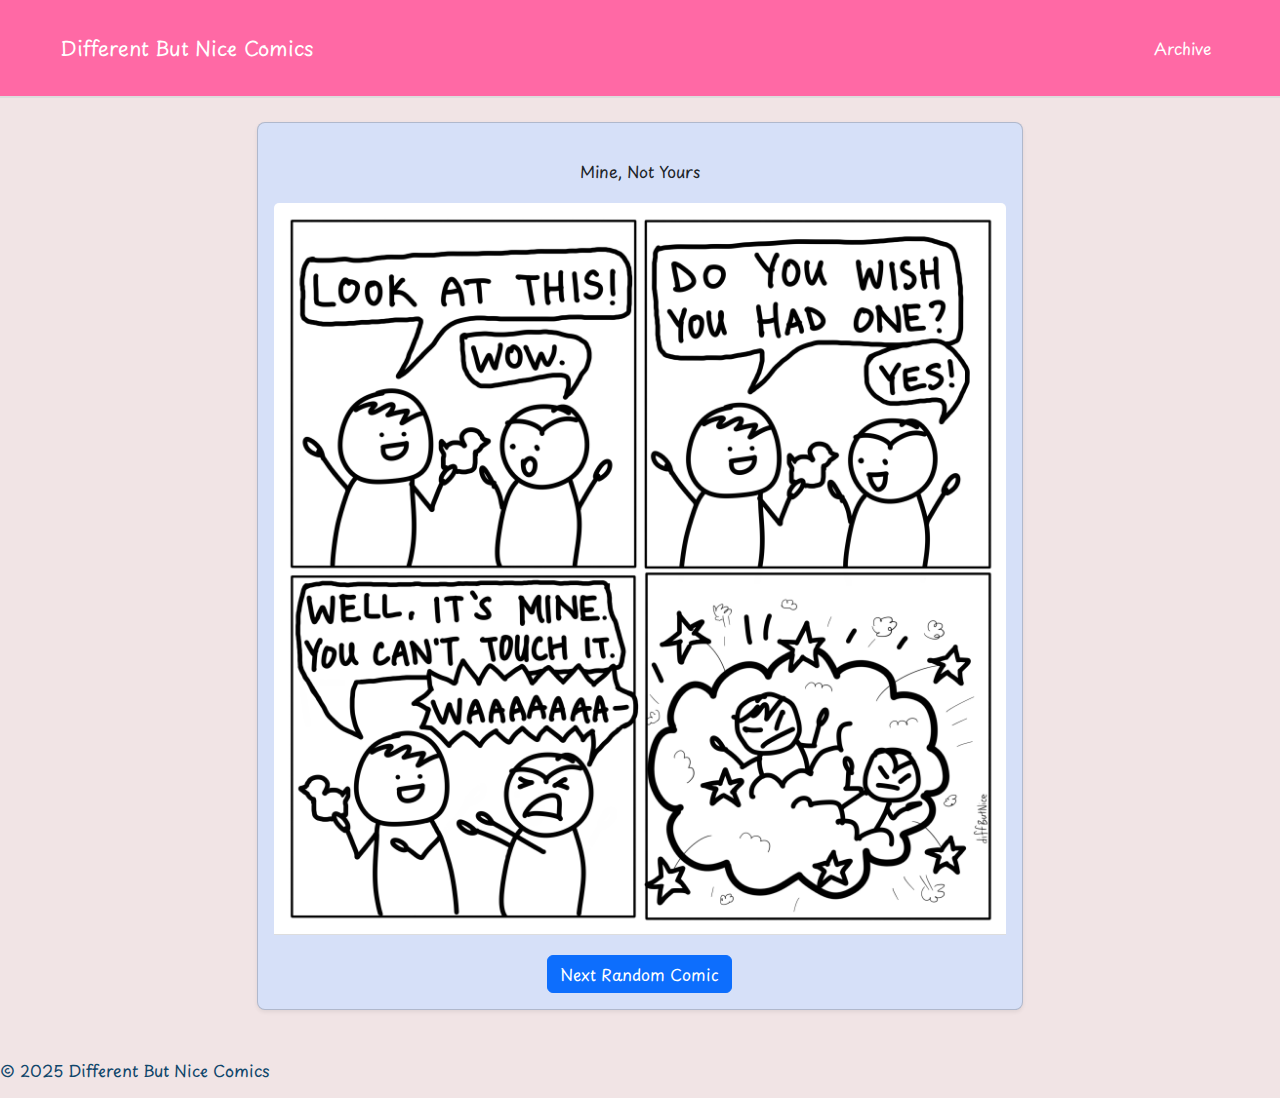
<file: index.html>
<!DOCTYPE html>
<html lang="en">
<head>
    <meta name="google-adsense-account" content="ca-pub-9611900651795685">
    <meta charset="UTF-8">
    <meta name="viewport" content="width=device-width, initial-scale=1.0">
    <title>Home</title>
    <link rel="stylesheet" href="style.css">
    <!-- Google Fonts -->
    <link href="https://fonts.googleapis.com/css2?family=Coming+Soon&family=Playpen+Sans:wght@400;700&display=swap" rel="stylesheet">
    <!-- Bootstrap JS (optional, for navbar toggling) -->
    <script src="https://cdn.jsdelivr.net/npm/bootstrap@5.3.2/dist/js/bootstrap.bundle.min.js" defer></script>
    <!-- Comic Data -->
    <script src="comics.js"></script>
</head>
<body>
    <nav class="navbar navbar-expand-lg navbar-dark">
      <div class="container">
        <a class="navbar-brand" href="index.html">Different But Nice Comics</a>
        <button class="navbar-toggler" type="button" data-bs-toggle="collapse" data-bs-target="#navbarNav" aria-controls="navbarNav" aria-expanded="false" aria-label="Toggle navigation">
          <span class="navbar-toggler-icon"></span>
        </button>
        <div class="collapse navbar-collapse" id="navbarNav">
          <ul class="navbar-nav ms-auto">
            <li class="nav-item"><a class="nav-link" href="https://diffbutnice.cowsite.net/" id="archive-link">Archive</a></li>
            <!-- <li class="nav-item"><a class="nav-link" href="#" id="contact-link">Contact</a></li> -->
          </ul>
        </div>
      </div>
    </nav>
    <main class="container py-4">
      <div class="row justify-content-center">
        <div class="col-md-8">
          <div class="card mb-4 shadow-sm">
            <div class="card-body text-center">
              <div class="comic-title card-title"></div>
              <img class="comic-img card-img-top" src="" alt="">
              <div class="comic-caption card-text"></div>
              <div class="comic-nav mt-3">
                <button id="random-btn" class="btn btn-primary">Next Random Comic</button>
              </div>
            </div>
          </div>
        </div>
      </div>
    </main>
    <footer class="mt-auto">
        <p>&copy; 2025 Different But Nice Comics <span id="footer-placeholder"> </span></p>
    </footer>
    <script>
      // SPA logic uses the auto-generated comics array
      function showComic(idx) {
        const comic = comics[idx];
        document.querySelector('.comic-title').textContent = comic.title;
        document.querySelector('.comic-img').src = `comic_files/${comic.filename}`;
        document.querySelector('.comic-img').alt = comic.title;
        document.querySelector('.comic-caption').textContent = comic.caption;
      }
      // Show a random comic on page load
      showComic(Math.floor(Math.random() * comics.length));
      document.getElementById('random-btn').addEventListener('click', function() {
        const idx = Math.floor(Math.random() * comics.length);
        showComic(idx);
      });
    </script>
</body>
</html>
</file>
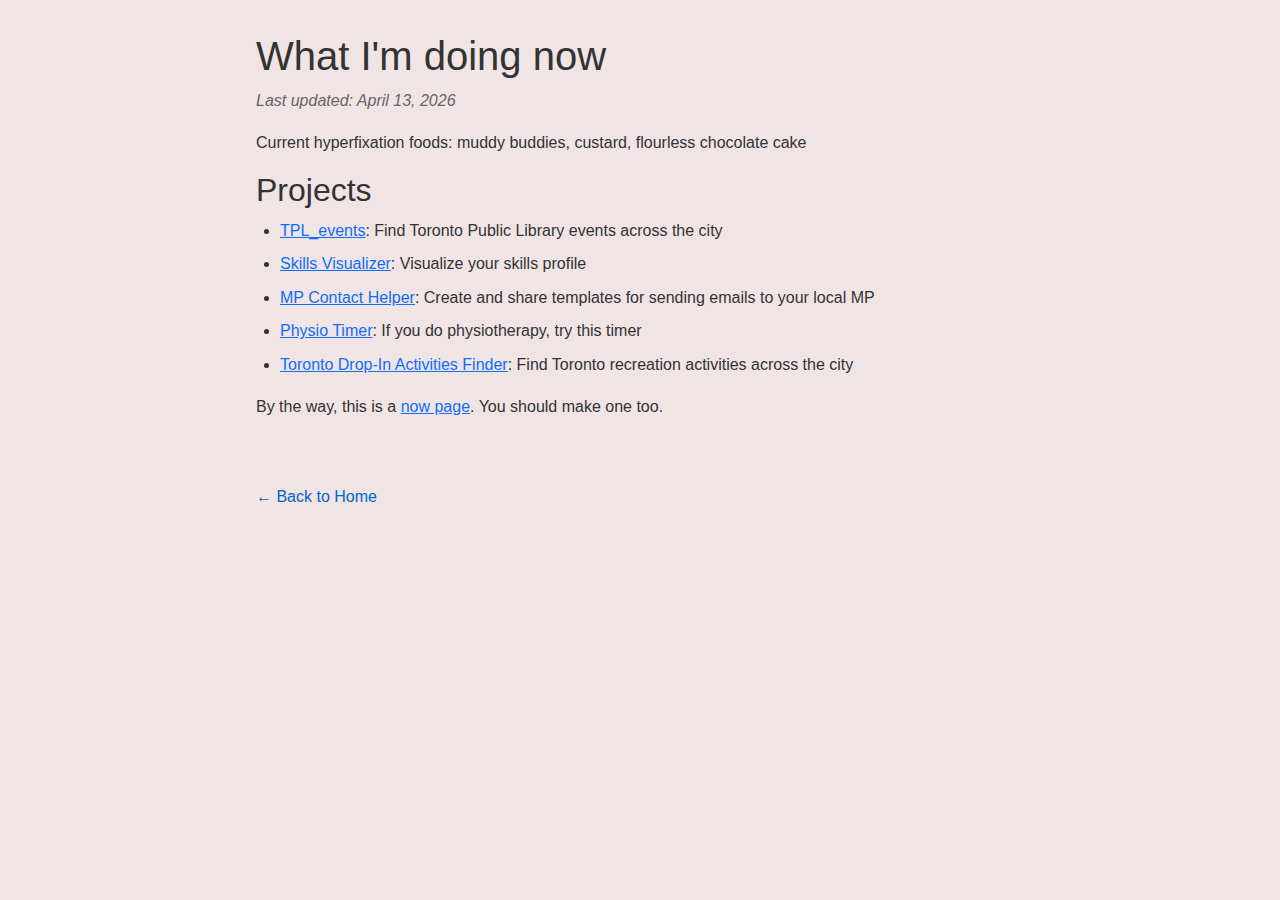
<file: now/index.html>
<!DOCTYPE html>
<html lang="en-CA">
<head>
    <meta charset="UTF-8">
    <meta name="viewport" content="width=device-width, initial-scale=1.0">
    <title>Now | jentacular</title>
    <link rel="stylesheet" href="/style.css ">
</head>
<body style="font-family: sans-serif; line-height: 1.6; color: #333;">
    <main style="max-width: 800px; margin: 2rem auto; padding: 0 1rem;">
        <h1>What I'm doing now</h1>
        
        <p style="font-style: italic; color: #666;">
            Last updated: April 13, 2026
        </p>

        <section id="content-area">
            <p>Current hyperfixation foods: muddy buddies, custard, flourless chocolate cake</p>
            <h2>Projects</h2>
            <ul style="list-style-type: disc; padding-left: 1.5rem;">
                <li style="margin-bottom: 0.5rem;">
                    <a href="https://github.com/jentacularjava/tpl_events" target="_blank">TPL_events</a>: Find Toronto Public Library events across the city
                </li>
                <li style="margin-bottom: 0.5rem;">
                    <a href="https://ori-ax5d.onrender.com/" target="_blank">Skills Visualizer</a>: Visualize your skills profile
                </li>
                <li style="margin-bottom: 0.5rem;">
                    <a href="https://mp-contact-helper.onrender.com/" target="_blank">MP Contact Helper</a>: Create and share templates for sending emails to your local MP
                </li>
                <li style="margin-bottom: 0.5rem;">
                    <a href="https://physio-timer.onrender.com/" target="_blank">Physio Timer</a>: If you do physiotherapy, try this timer
                </li>
                <li style="margin-bottom: 0.5rem;">
                    <a href="https://jentacularjava.github.io/Toronto_Drop_In/" target="_blank">Toronto Drop-In Activities Finder</a>: Find Toronto recreation activities across the city
                </li>
            </ul>
            <p>By the way, this is a <a href="https://nownownow.com/about" target="_blank">now page</a>. You should make one too.</p>
        </section>

        <hr style="margin: 2rem 0; border: 0; border-top: 1px solid #eee;">
        <a href="/" style="text-decoration: none; color: #0066cc;">← Back to Home</a>
    </main>
</body>
</html>
</file>
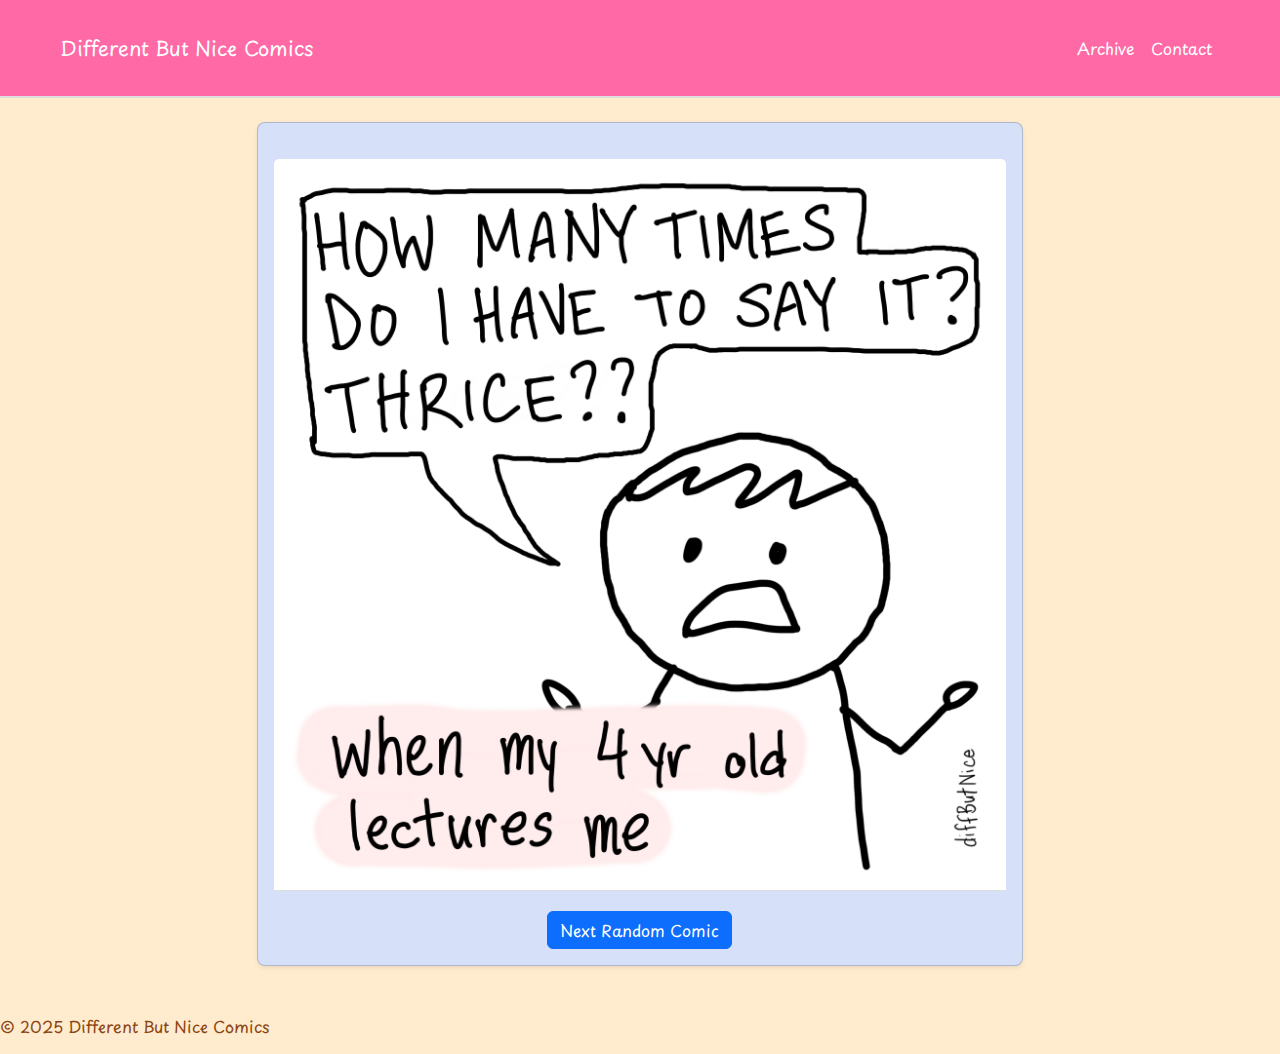
<file: site/index.html>
<!DOCTYPE html>
<html lang="en">
<head>
    <meta charset="UTF-8">
    <meta name="viewport" content="width=device-width, initial-scale=1.0">
    <title>Home</title>
    <link rel="stylesheet" href="/site/style.css">
    <!-- Google Fonts -->
    <link href="https://fonts.googleapis.com/css2?family=Coming+Soon&family=Playpen+Sans:wght@400;700&display=swap" rel="stylesheet">
    <!-- Bootstrap JS (optional, for navbar toggling) -->
    <script src="https://cdn.jsdelivr.net/npm/bootstrap@5.3.2/dist/js/bootstrap.bundle.min.js" defer></script>
    <!-- Comic Data -->
    <script src="/site/comics.js"></script>
</head>
<body>
    <nav class="navbar navbar-expand-lg navbar-dark">
      <div class="container">
        <a class="navbar-brand" href="/index.html">Different But Nice Comics</a>
        <button class="navbar-toggler" type="button" data-bs-toggle="collapse" data-bs-target="#navbarNav" aria-controls="navbarNav" aria-expanded="false" aria-label="Toggle navigation">
          <span class="navbar-toggler-icon"></span>
        </button>
        <div class="collapse navbar-collapse" id="navbarNav">
          <ul class="navbar-nav ms-auto">
            <li class="nav-item"><a class="nav-link" href="#" id="archive-link">Archive</a></li>
            <li class="nav-item"><a class="nav-link" href="#" id="contact-link">Contact</a></li>
          </ul>
        </div>
      </div>
    </nav>
    <main class="container py-4">
      <div class="row justify-content-center">
        <div class="col-md-8">
          <div class="card mb-4 shadow-sm">
            <div class="card-body text-center">
              <div class="comic-title card-title"></div>
              <img class="comic-img card-img-top" src="" alt="">
              <div class="comic-caption card-text"></div>
              <div class="comic-nav mt-3">
                <button id="random-btn" class="btn btn-primary">Next Random Comic</button>
              </div>
            </div>
          </div>
        </div>
      </div>
    </main>
    <footer class="mt-auto">
        <p>&copy; 2025 Different But Nice Comics <span id="footer-placeholder"> </span></p>
    </footer>
    <script>
      // SPA logic uses the auto-generated comics array
      function showComic(idx) {
        const comic = comics[idx];
        document.querySelector('.comic-title').textContent = comic.title;
        document.querySelector('.comic-img').src = `/site/comic_files/${comic.filename}`;
        document.querySelector('.comic-img').alt = comic.title;
        document.querySelector('.comic-caption').textContent = comic.caption;
      }
      // Show a random comic on page load
      showComic(Math.floor(Math.random() * comics.length));
      document.getElementById('random-btn').addEventListener('click', function() {
        const idx = Math.floor(Math.random() * comics.length);
        showComic(idx);
      });
    </script>
</body>
</html>
</file>
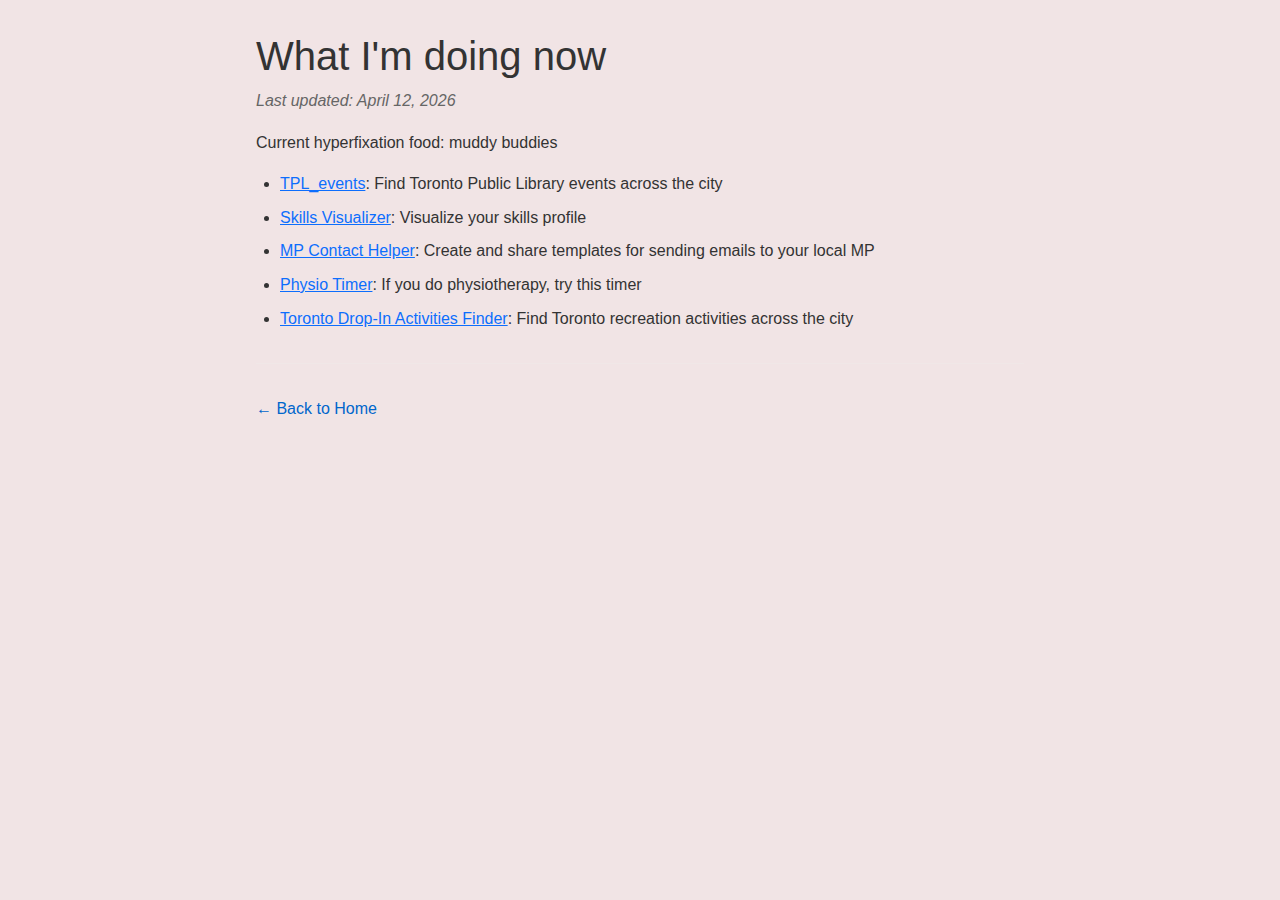
<file: now.html>
<!DOCTYPE html>
<html lang="en-CA">
<head>
    <meta charset="UTF-8">
    <meta name="viewport" content="width=device-width, initial-scale=1.0">
    <title>Now | jentacular</title>
    <link rel="stylesheet" href="style.css">
</head>
<body style="font-family: sans-serif; line-height: 1.6; color: #333;">
    <main style="max-width: 800px; margin: 2rem auto; padding: 0 1rem;">
        <h1>What I'm doing now</h1>
        
        <p style="font-style: italic; color: #666;">
            Last updated: April 12, 2026
        </p>

        <section id="content-area">
            <p>Current hyperfixation food: muddy buddies</p>
            
            <ul style="list-style-type: disc; padding-left: 1.5rem;">
                <li style="margin-bottom: 0.5rem;">
                    <a href="https://github.com/jentacularjava/tpl_events" target="_blank">TPL_events</a>: Find Toronto Public Library events across the city
                </li>
                <li style="margin-bottom: 0.5rem;">
                    <a href="https://ori-ax5d.onrender.com/" target="_blank">Skills Visualizer</a>: Visualize your skills profile
                </li>
                <li style="margin-bottom: 0.5rem;">
                    <a href="https://mp-contact-helper.onrender.com/" target="_blank">MP Contact Helper</a>: Create and share templates for sending emails to your local MP
                </li>
                <li style="margin-bottom: 0.5rem;">
                    <a href="https://physio-timer.onrender.com/" target="_blank">Physio Timer</a>: If you do physiotherapy, try this timer
                </li>
                <li style="margin-bottom: 0.5rem;">
                    <a href="https://jentacularjava.github.io/Toronto_Drop_In/" target="_blank">Toronto Drop-In Activities Finder</a>: Find Toronto recreation activities across the city
                </li>
            </ul>
        </section>

        <hr style="margin: 2rem 0; border: 0; border-top: 1px solid #eee;">
        <a href="index.html" style="text-decoration: none; color: #0066cc;">← Back to Home</a>
    </main>
</body>
</html>
</file>
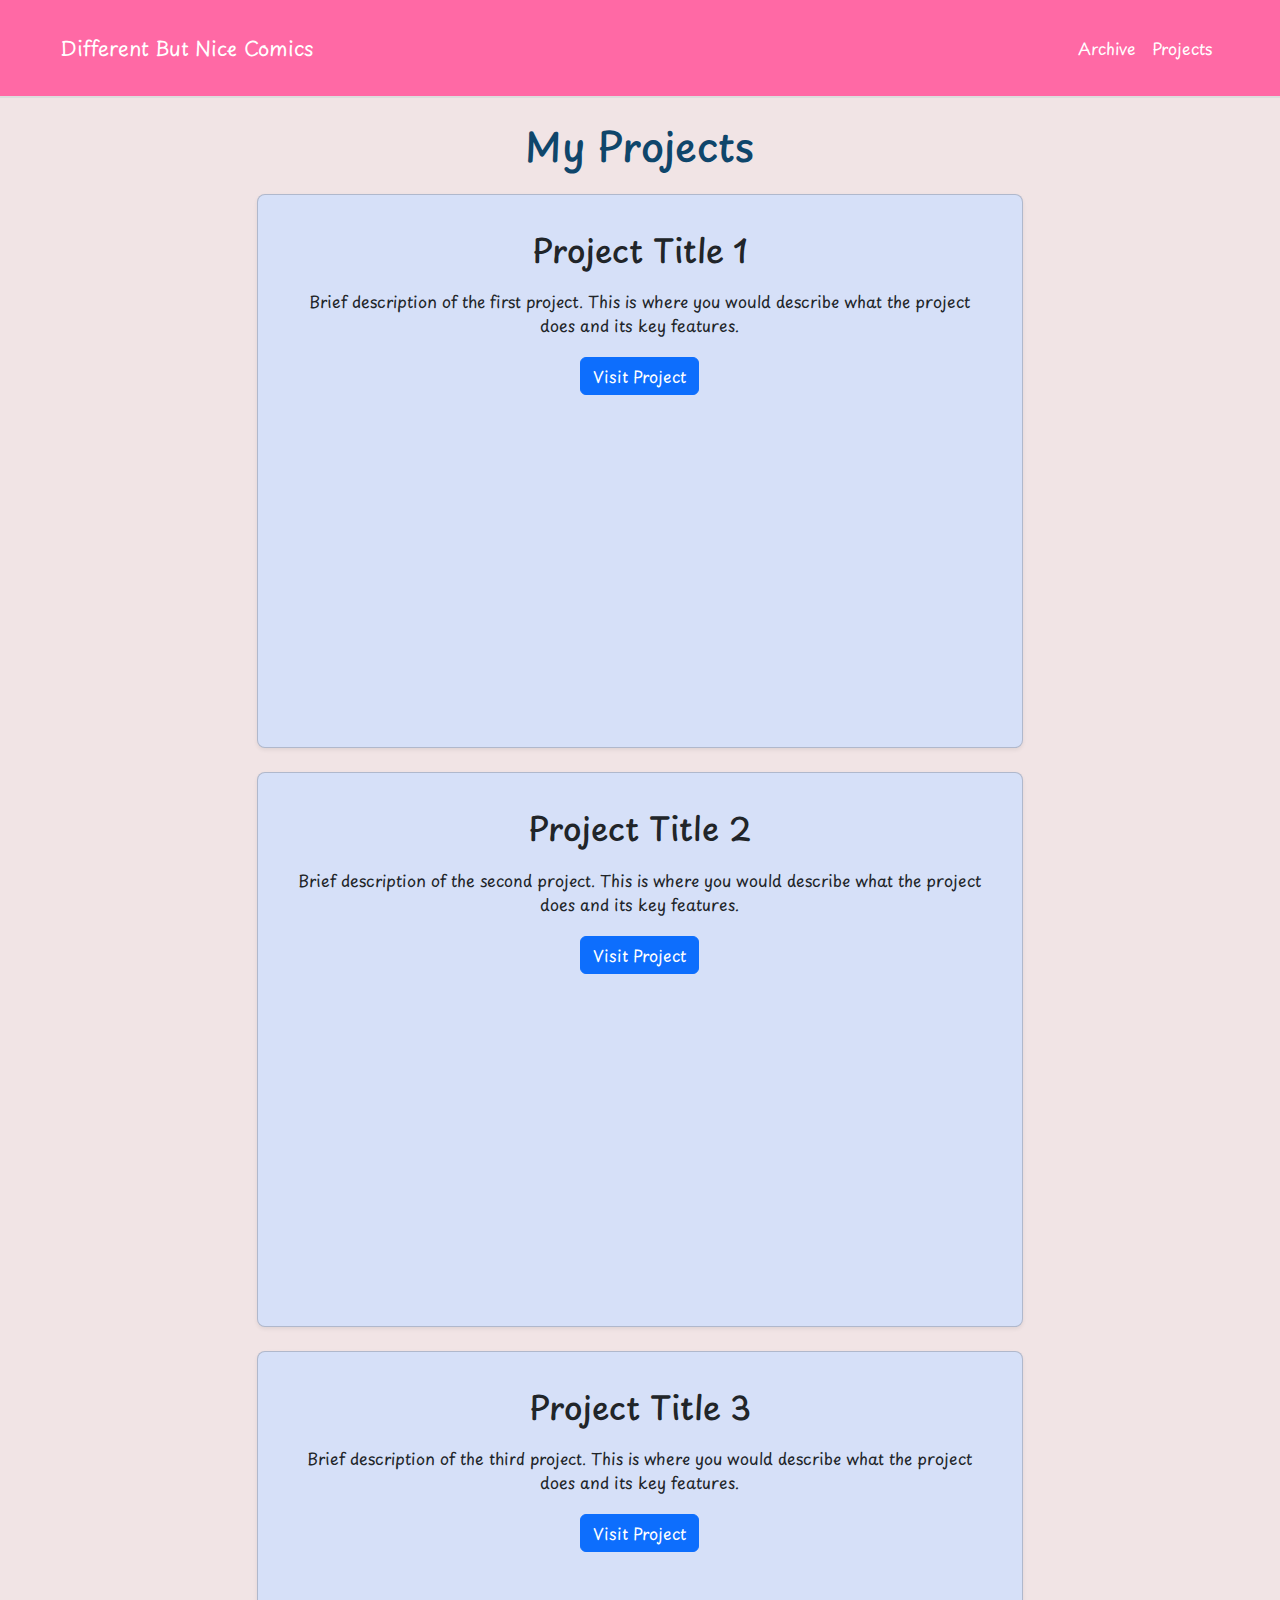
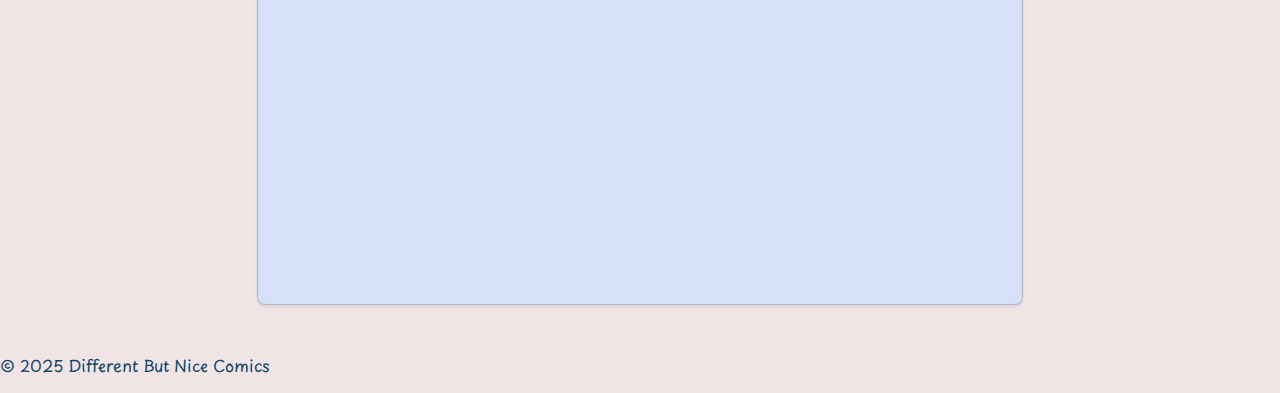
<file: projects.html>
<!DOCTYPE html>
<html lang="en">
<script
  src="https://js.sentry-cdn.com/bbf8dcbb88bdd0b67c97657b242cb032.min.js"
  crossorigin="anonymous"
></script>
<head>
    <meta name="google-adsense-account" content="ca-pub-9611900651795685">
    <meta charset="UTF-8">
    <meta name="viewport" content="width=device-width, initial-scale=1.0">
    <title>Projects</title>
    <link rel="stylesheet" href="style.css">
    <!-- Google Fonts -->
    <link href="https://fonts.googleapis.com/css2?family=Coming+Soon&family=Playpen+Sans:wght@400;700&display=swap" rel="stylesheet">
    <!-- Bootstrap JS (optional, for navbar toggling) -->
    <script src="https://cdn.jsdelivr.net/npm/bootstrap@5.3.2/dist/js/bootstrap.bundle.min.js" defer></script>
</head>
<body>
    <nav class="navbar navbar-expand-lg navbar-dark">
      <div class="container">
        <a class="navbar-brand" href="index.html">Different But Nice Comics</a>
        <button class="navbar-toggler" type="button" data-bs-toggle="collapse" data-bs-target="#navbarNav" aria-controls="navbarNav" aria-expanded="false" aria-label="Toggle navigation">
          <span class="navbar-toggler-icon"></span>
        </button>
        <div class="collapse navbar-collapse" id="navbarNav">
          <ul class="navbar-nav ms-auto">
            <li class="nav-item"><a class="nav-link" href="https://diffbutnice.cowsite.net/" id="archive-link">Archive</a></li>
            <!-- <li class="nav-item"><a class="nav-link" href="#" id="contact-link">Contact</a></li> -->
            <li class="nav-item"><a class="nav-link" href="Projects.html" id="projects-link">Projects</a></li>
          </ul>
        </div>
      </div>
    </nav>
    <main class="container py-4">
      <div class="row justify-content-center">
        <div class="col-md-8">
          <h1 class="text-center mb-4">My Projects</h1>
          <!-- Project 1 -->
          <div class="card mb-4 shadow-sm">
            <div class="card-body text-center">
              <h2 class="card-title">Project Title 1</h2>
              <p class="card-text">Brief description of the first project. This is where you would describe what the project does and its key features.</p>
              <a href="#" class="btn btn-primary mb-3">Visit Project</a>
              <div class="video-placeholder">
                <iframe width="560" height="315" src="https://www.youtube.com/embed/VIDEO_ID" title="YouTube video player" frameborder="0" allow="accelerometer; autoplay; clipboard-write; encrypted-media; gyroscope; picture-in-picture" allowfullscreen></iframe>
              </div>
            </div>
          </div>
          
          <!-- Project 2 -->
          <div class="card mb-4 shadow-sm">
            <div class="card-body text-center">
              <h2 class="card-title">Project Title 2</h2>
              <p class="card-text">Brief description of the second project. This is where you would describe what the project does and its key features.</p>
              <a href="#" class="btn btn-primary mb-3">Visit Project</a>
              <div class="video-placeholder">
                <iframe width="560" height="315" src="https://www.youtube.com/embed/VIDEO_ID" title="YouTube video player" frameborder="0" allow="accelerometer; autoplay; clipboard-write; encrypted-media; gyroscope; picture-in-picture" allowfullscreen></iframe>
              </div>
            </div>
          </div>
          
          <!-- Project 3 -->
          <div class="card mb-4 shadow-sm">
            <div class="card-body text-center">
              <h2 class="card-title">Project Title 3</h2>
              <p class="card-text">Brief description of the third project. This is where you would describe what the project does and its key features.</p>
              <a href="#" class="btn btn-primary mb-3">Visit Project</a>
              <div class="video-placeholder">
                <iframe width="560" height="315" src="https://www.youtube.com/embed/VIDEO_ID" title="YouTube video player" frameborder="0" allow="accelerometer; autoplay; clipboard-write; encrypted-media; gyroscope; picture-in-picture" allowfullscreen></iframe>
              </div>
            </div>
          </div>
        </div>
      </div>
    </main>
    <footer class="mt-auto">
        <p>&copy; 2025 Different But Nice Comics <span id="footer-placeholder"> </span></p>
    </footer>
</body>
</html>
</file>
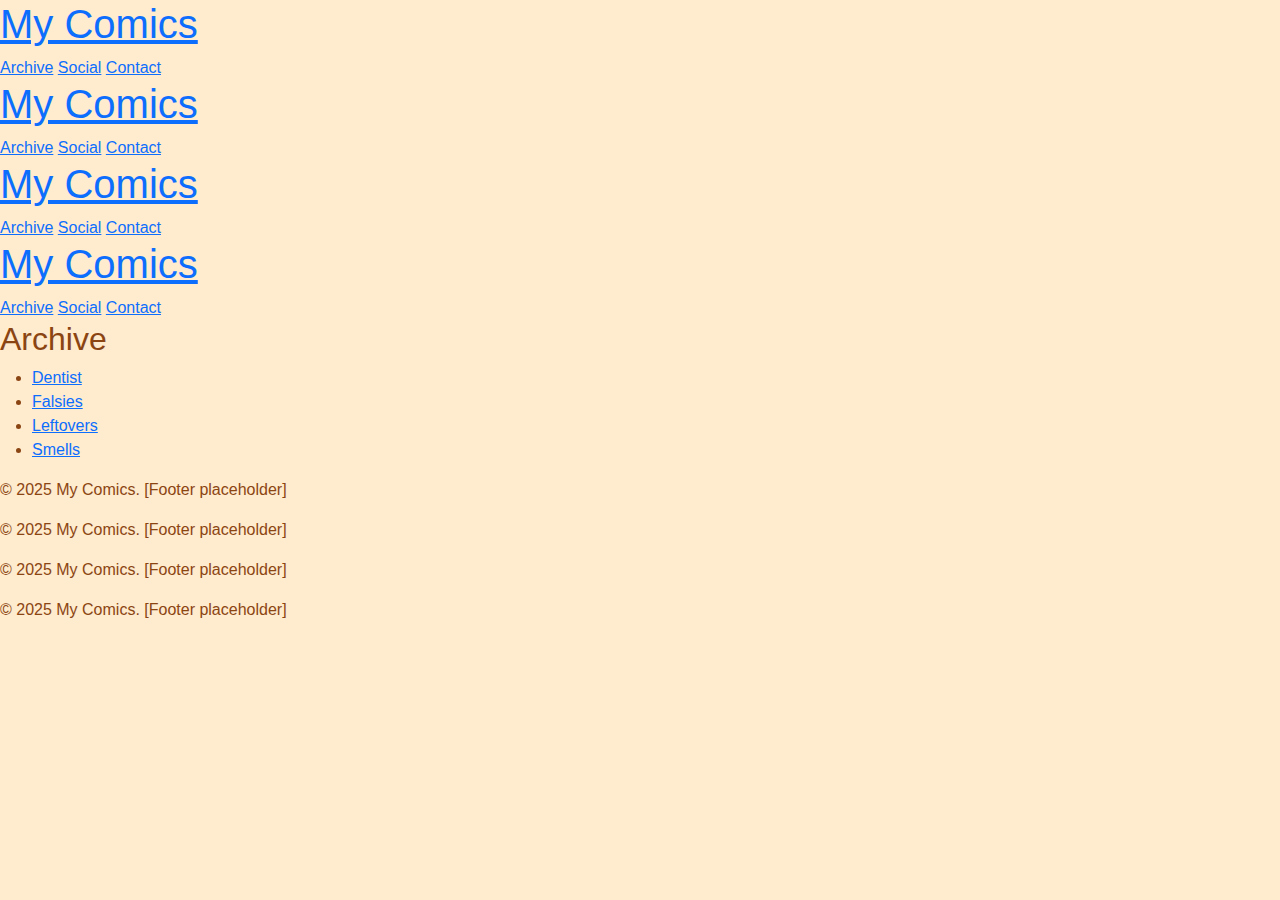
<file: site/.trash/archive.html>
<!DOCTYPE html>
<html lang="en">
<head>
    <meta charset="UTF-8">
    <meta name="viewport" content="width=device-width, initial-scale=1.0">
    <title>Archive</title>
    <link rel="stylesheet" href="/site/style.css">
</head>
<body>
    <header>
        <h1><a href="/index.html">My Comics</a></h1>
        <nav>
            <a href="/archive.html">Archive</a>
            <a href="#" id="social-link">Social</a>
            <a href="#" id="contact-link">Contact</a>
        </nav>
    </header>
    <main>
        <!DOCTYPE html>
<html lang="en">
<head>
    <meta charset="UTF-8">
    <meta name="viewport" content="width=device-width, initial-scale=1.0">
    <title>Archive</title>
    <link rel="stylesheet" href="/site/style.css">
</head>
<body>
    <header>
        <h1><a href="/index.html">My Comics</a></h1>
        <nav>
            <a href="/archive.html">Archive</a>
            <a href="#" id="social-link">Social</a>
            <a href="#" id="contact-link">Contact</a>
        </nav>
    </header>
    <main>
        <!DOCTYPE html>
<html lang="en">
<head>
    <meta charset="UTF-8">
    <meta name="viewport" content="width=device-width, initial-scale=1.0">
    <title>Archive</title>
    <link rel="stylesheet" href="/site/style.css">
</head>
<body>
    <header>
        <h1><a href="/index.html">My Comics</a></h1>
        <nav>
            <a href="/archive.html">Archive</a>
            <a href="#" id="social-link">Social</a>
            <a href="#" id="contact-link">Contact</a>
        </nav>
    </header>
    <main>
        <!DOCTYPE html>
<html lang="en">
<head>
    <meta charset="UTF-8">
    <meta name="viewport" content="width=device-width, initial-scale=1.0">
    <title>Archive</title>
    <link rel="stylesheet" href="/site/style.css">
</head>
<body>
    <header>
        <h1><a href="/index.html">My Comics</a></h1>
        <nav>
            <a href="/archive.html">Archive</a>
            <a href="#" id="social-link">Social</a>
            <a href="#" id="contact-link">Contact</a>
        </nav>
    </header>
    <main>
        <h2>Archive</h2>
<ul>

    <li><a href="/dentist.html">Dentist</a></li>

    <li><a href="/falsies.html">Falsies</a></li>

    <li><a href="/leftovers.html">Leftovers</a></li>

    <li><a href="/smells.html">Smells</a></li>

</ul>
    </main>
    <footer>
        <p>&copy; 2025 My Comics. <span id="footer-placeholder">[Footer placeholder]</span></p>
    </footer>
</body>
</html>
    </main>
    <footer>
        <p>&copy; 2025 My Comics. <span id="footer-placeholder">[Footer placeholder]</span></p>
    </footer>
</body>
</html>
    </main>
    <footer>
        <p>&copy; 2025 My Comics. <span id="footer-placeholder">[Footer placeholder]</span></p>
    </footer>
</body>
</html>
    </main>
    <footer>
        <p>&copy; 2025 My Comics. <span id="footer-placeholder">[Footer placeholder]</span></p>
    </footer>
</body>
</html>
</file>
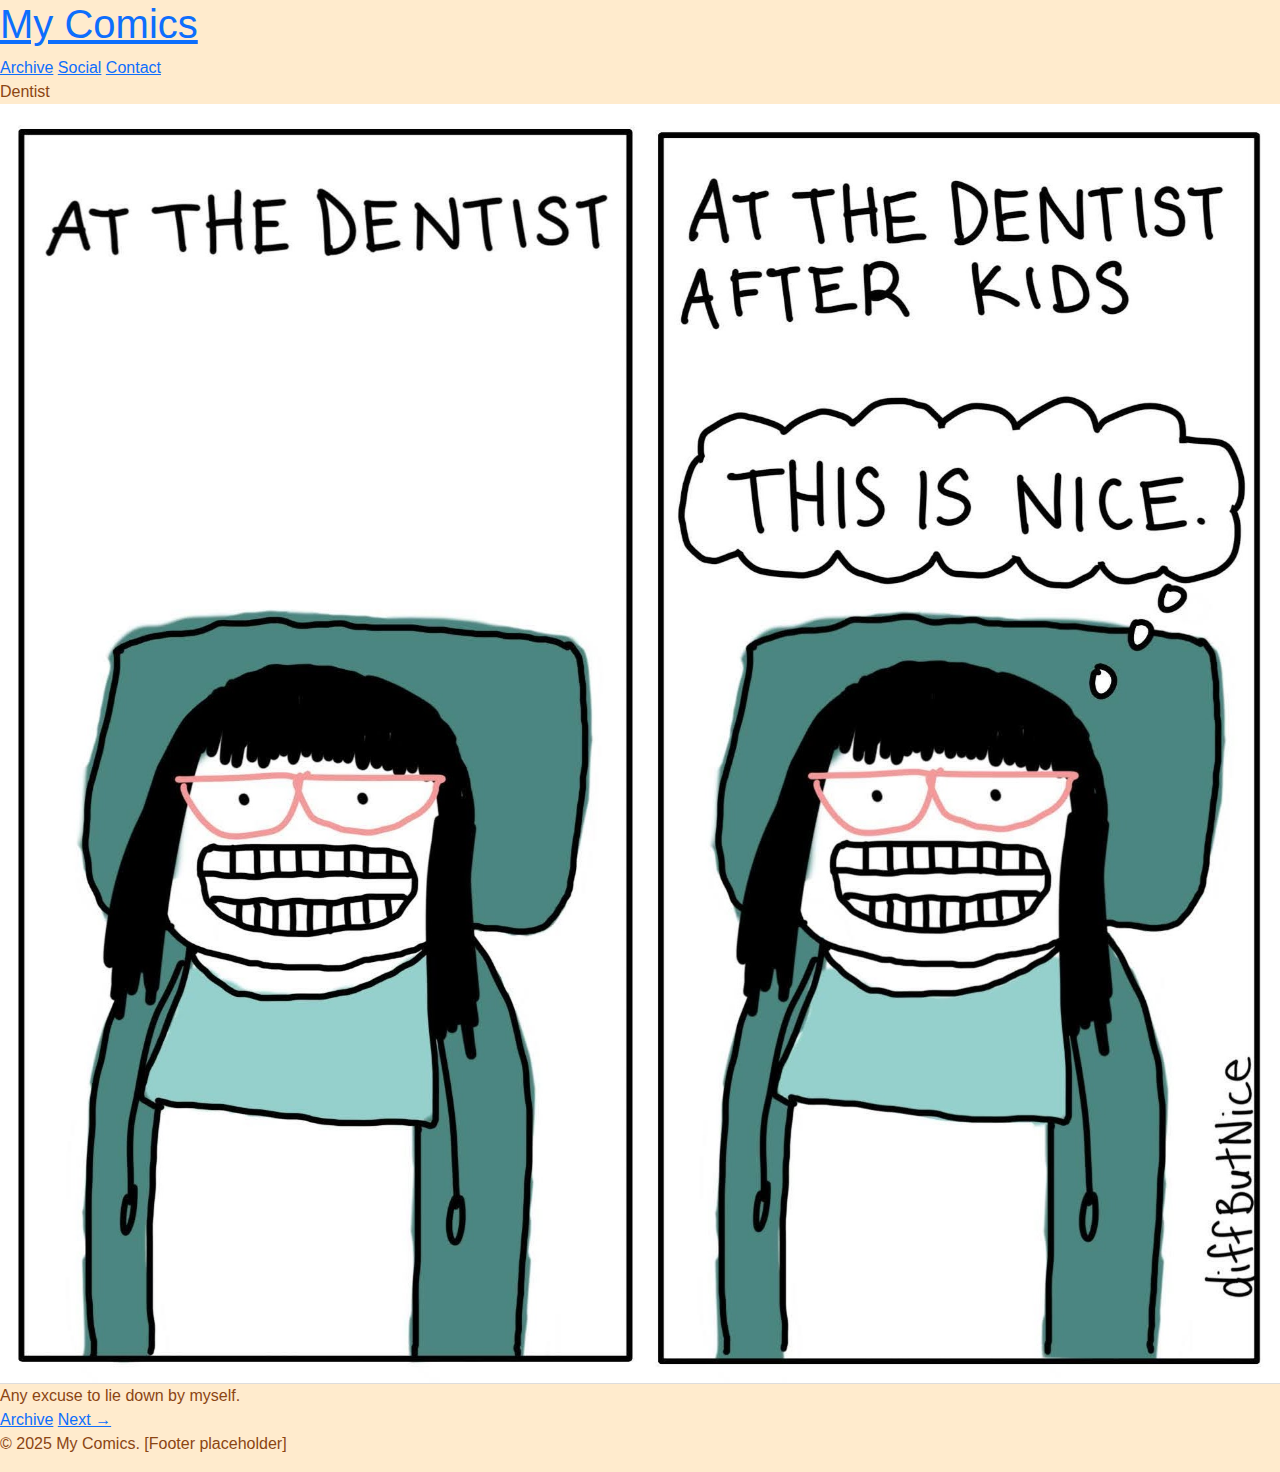
<file: site/.trash/dentist.html>
<!DOCTYPE html>
<html lang="en">
<head>
    <meta charset="UTF-8">
    <meta name="viewport" content="width=device-width, initial-scale=1.0">
    <title>Dentist</title>
    <link rel="stylesheet" href="/site/style.css">
</head>
<body>
    <header>
        <h1><a href="/index.html">My Comics</a></h1>
        <nav>
            <a href="/archive.html">Archive</a>
            <a href="#" id="social-link">Social</a>
            <a href="#" id="contact-link">Contact</a>
        </nav>
    </header>
    <main>
        <div class="comic-title">Dentist</div>
<img class="comic-img" src="/site/comic_files/Dentist.JPG" alt="Dentist">
<div class="comic-caption">Any excuse to lie down by myself.</div>
<div class="comic-nav">
    
    <a href="/archive.html">Archive</a>
    <a href="/falsies.html">Next &rarr;</a>
</div>
    </main>
    <footer>
        <p>&copy; 2025 My Comics. <span id="footer-placeholder">[Footer placeholder]</span></p>
    </footer>
</body>
</html>
</file>
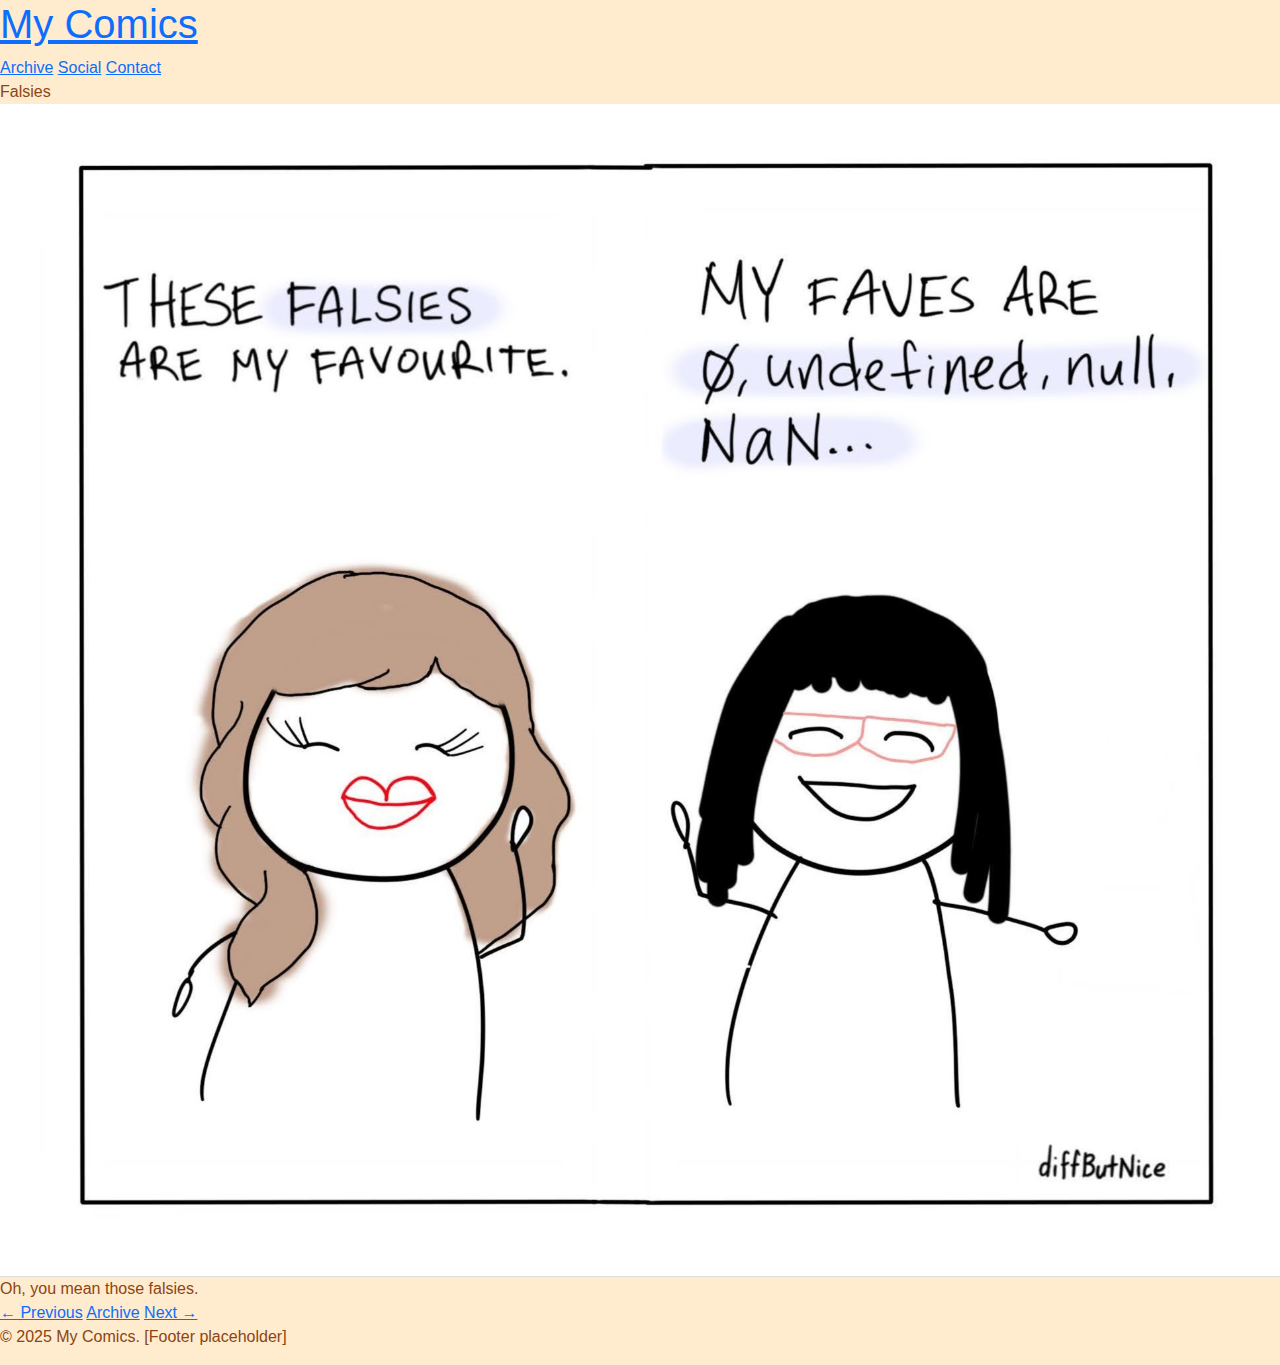
<file: site/.trash/falsies.html>
<!DOCTYPE html>
<html lang="en">
<head>
    <meta charset="UTF-8">
    <meta name="viewport" content="width=device-width, initial-scale=1.0">
    <title>Falsies</title>
    <link rel="stylesheet" href="/site/style.css">
</head>
<body>
    <header>
        <h1><a href="/index.html">My Comics</a></h1>
        <nav>
            <a href="/archive.html">Archive</a>
            <a href="#" id="social-link">Social</a>
            <a href="#" id="contact-link">Contact</a>
        </nav>
    </header>
    <main>
        <div class="comic-title">Falsies</div>
<img class="comic-img" src="/site/comic_files/Falsies.jpg" alt="Falsies">
<div class="comic-caption">Oh, you mean those falsies.</div>
<div class="comic-nav">
    <a href="/dentist.html">&larr; Previous</a>
    <a href="/archive.html">Archive</a>
    <a href="/leftovers.html">Next &rarr;</a>
</div>
    </main>
    <footer>
        <p>&copy; 2025 My Comics. <span id="footer-placeholder">[Footer placeholder]</span></p>
    </footer>
</body>
</html>
</file>
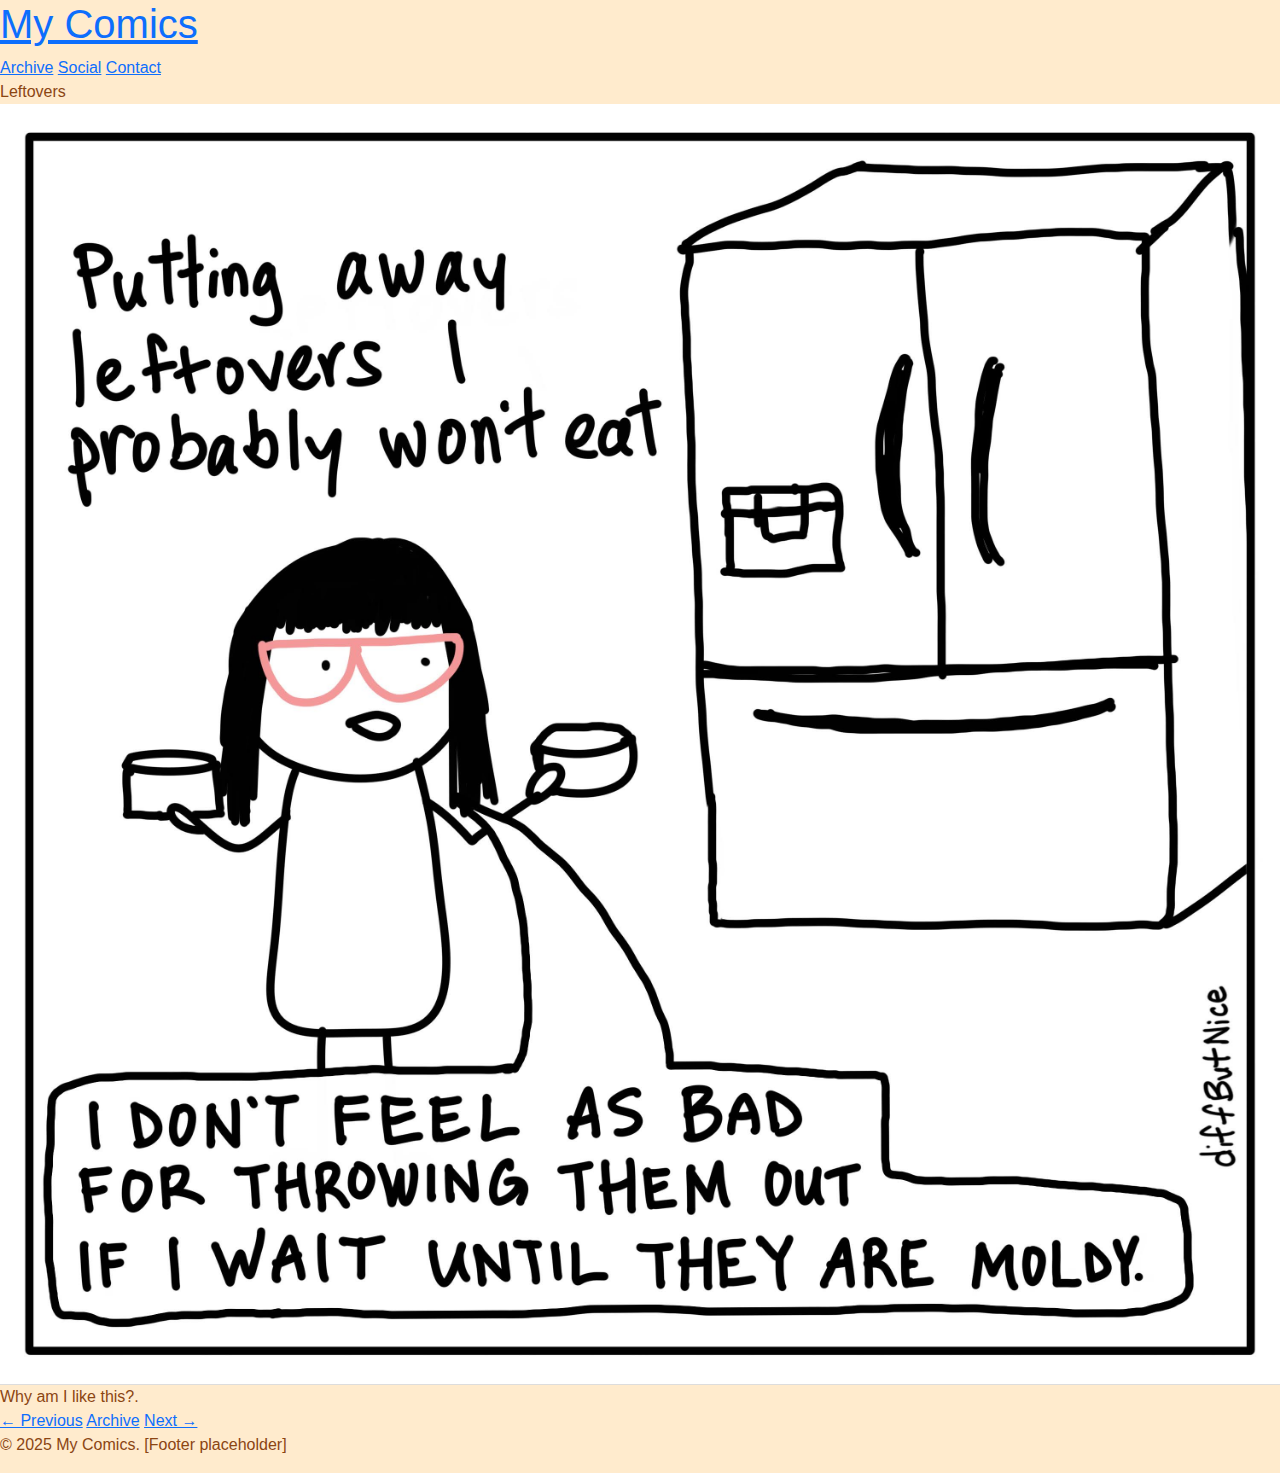
<file: site/.trash/leftovers.html>
<!DOCTYPE html>
<html lang="en">
<head>
    <meta charset="UTF-8">
    <meta name="viewport" content="width=device-width, initial-scale=1.0">
    <title>Leftovers</title>
    <link rel="stylesheet" href="/site/style.css">
</head>
<body>
    <header>
        <h1><a href="/index.html">My Comics</a></h1>
        <nav>
            <a href="/archive.html">Archive</a>
            <a href="#" id="social-link">Social</a>
            <a href="#" id="contact-link">Contact</a>
        </nav>
    </header>
    <main>
        <div class="comic-title">Leftovers</div>
<img class="comic-img" src="/site/comic_files/Leftovers.PNG" alt="Leftovers">
<div class="comic-caption">Why am I like this?.</div>
<div class="comic-nav">
    <a href="/falsies.html">&larr; Previous</a>
    <a href="/archive.html">Archive</a>
    <a href="/smells.html">Next &rarr;</a>
</div>
    </main>
    <footer>
        <p>&copy; 2025 My Comics. <span id="footer-placeholder">[Footer placeholder]</span></p>
    </footer>
</body>
</html>
</file>
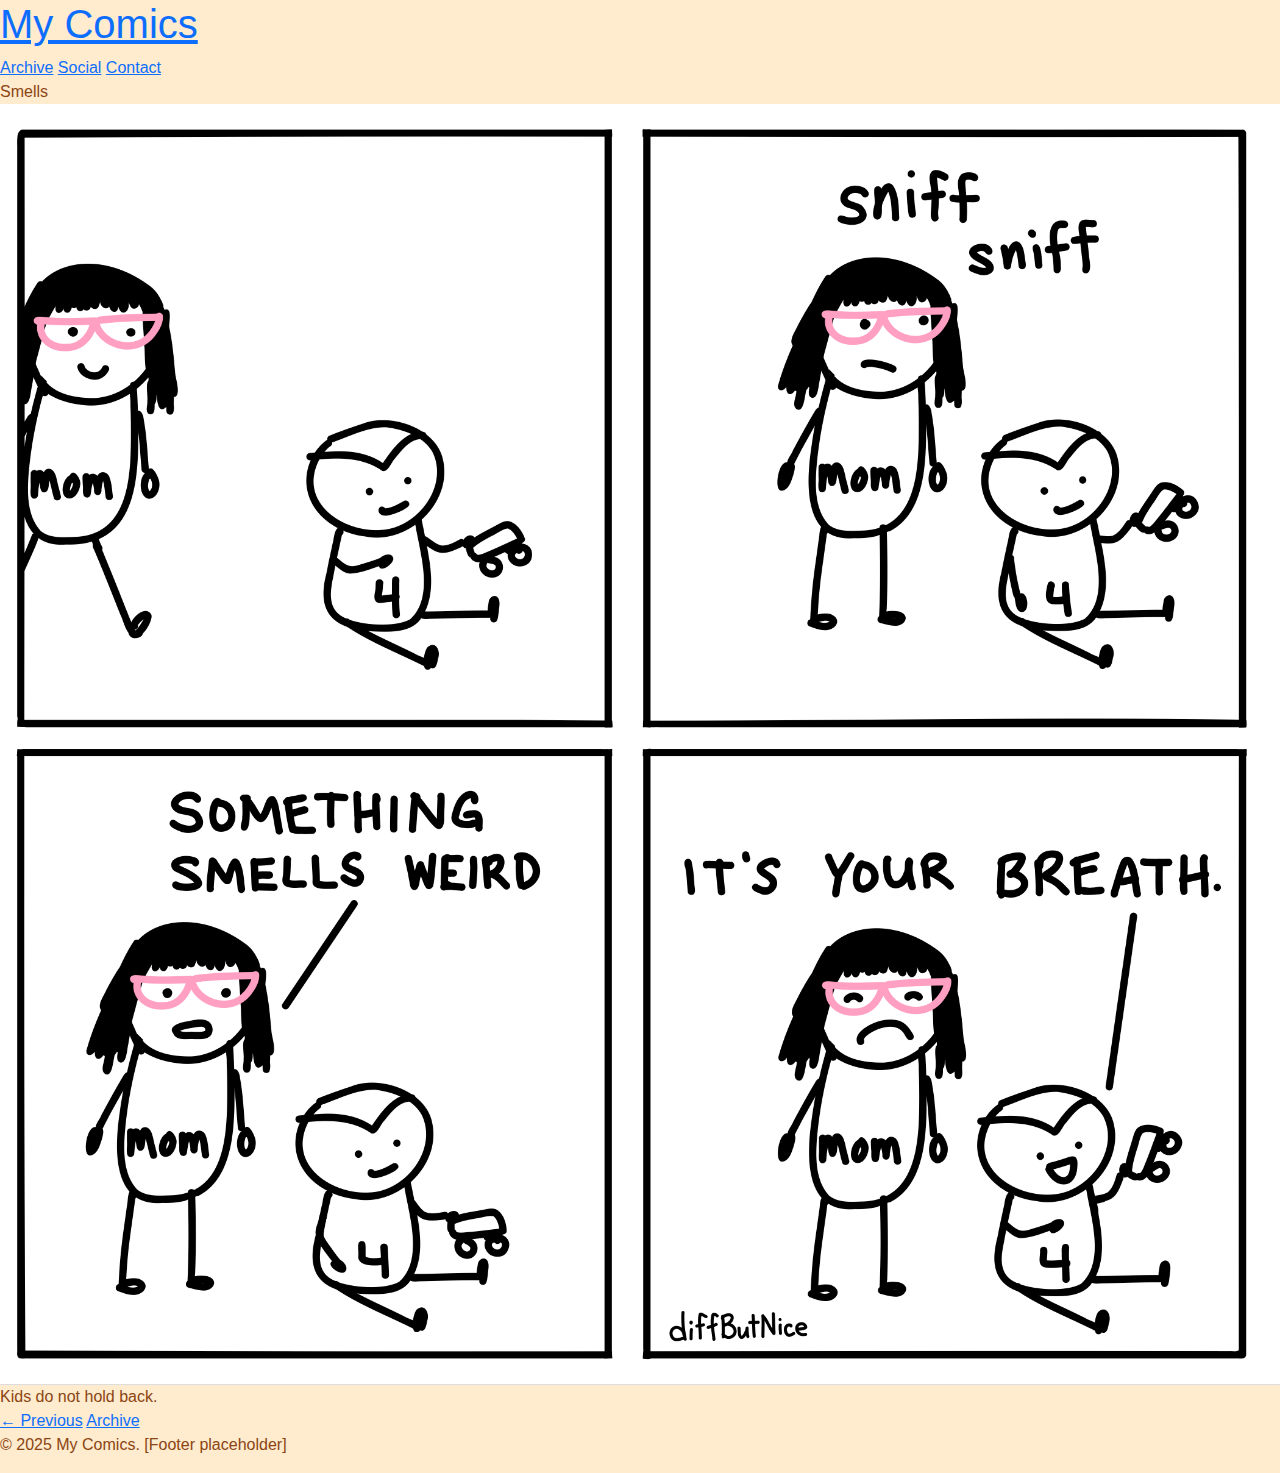
<file: site/.trash/smells.html>
<!DOCTYPE html>
<html lang="en">
<head>
    <meta charset="UTF-8">
    <meta name="viewport" content="width=device-width, initial-scale=1.0">
    <title>Smells</title>
    <link rel="stylesheet" href="/site/style.css">
</head>
<body>
    <header>
        <h1><a href="/index.html">My Comics</a></h1>
        <nav>
            <a href="/archive.html">Archive</a>
            <a href="#" id="social-link">Social</a>
            <a href="#" id="contact-link">Contact</a>
        </nav>
    </header>
    <main>
        <div class="comic-title">Smells</div>
<img class="comic-img" src="/site/comic_files/Smells.png" alt="Smells">
<div class="comic-caption">Kids do not hold back.</div>
<div class="comic-nav">
    <a href="/leftovers.html">&larr; Previous</a>
    <a href="/archive.html">Archive</a>
    
</div>
    </main>
    <footer>
        <p>&copy; 2025 My Comics. <span id="footer-placeholder">[Footer placeholder]</span></p>
    </footer>
</body>
</html>
</file>
<file: style.css>
@import url('https://cdn.jsdelivr.net/npm/bootstrap@5.3.2/dist/css/bootstrap.min.css');

/* CSS Variables */
:root {
  --primary-color: #ff69a5; /* Rose Kiss */
  --secondary-color: #d6e0f8; /* Lavender */
  --background-color: #F1E4E5; /* Lavender Blush */
  --text-color: #0F466B; /* Yale Blue */
  --font-family: 'Playpen Sans', sans-serif;
  --comic-width: 500px; /* Set your desired width */
  --comic-height: 500px; /* Set your desired height */
}

/* Global Styles */
body {
  font-family: var(--font-family);
  background-color: var(--background-color);
  color: var(--text-color);
  margin: 0;
  padding: 0;
}

.container {
  max-width: 1200px;
  margin: auto;
  padding: 20px;
}

/* Navbar */
.navbar {
  background-color: var(--primary-color);
  border-bottom: 2px solid #ddd;
}

.navbar-brand,
.nav-link {
  color: white !important;
}

.navbar-toggler-icon {
  background-image: url("data:image/svg+xml,%3Csvg viewBox='0 0 16 16' fill='white' xmlns='http://www.w3.org/2000/svg'%3E%3Cpath d='M2.5 12a.5.5 0 0 1 .5-.5h10a.5.5 0 0 1 0 1H3a.5.5 0 0 1-.5-.5zm0-4a.5.5 0 0 1 .5-.5h10a.5.5 0 0 1 0 1H3a.5.5 0 0 1-.5-.5zm0-4a.5.5 0 0 1 .5-.5h10a.5.5 0 0 1 0 1H3a.5.5 0 0 1-.5-.5z'/%3E%3C/svg%3E");
}

.navbar-toggler {
  border-color: rgba(255, 255, 255, .1);
}

/* Main Content */
.main-content {
  display: flex;
  justify-content: center;
  align-items: center;
  min-height: calc(100vh - 60px); /* Adjust based on navbar height */
}

.card {
  background-color: var(--secondary-color);
  border-radius: 8px;
  box-shadow: 0 4px 8px rgba(0, 0, 0, 0.1);
  overflow: hidden;
  transition: transform 0.2s ease-in-out;
}

.card-title,
.card-text {
  margin: 20px;
}

/* Comic Image */
.comic-img {
  max-width: 100%;
  height: auto;
  border-bottom: 1px solid #ddd;
  object-fit: contain; /* This will maintain the aspect ratio */
}

/* Footer */
.footer {
  background-color: var(--primary-color);
  color: white;
  text-align: center;
  padding: 10px 0;
}

.footer p {
  margin: 0;
}
</file>
<file: site/style.css>
/* Remove Bulma import and add Bootstrap */
@import url('https://cdn.jsdelivr.net/npm/bootstrap@5.3.2/dist/css/bootstrap.min.css');
/* Modern Comic Website CSS */

/* CSS Variables */
:root {
  --primary-color: #ff69a5; /* Hot Pink */
  --secondary-color: #d6e0f8; /* Gold */
  --background-color: #FFEBCD; /* Blanched Almond */
  --text-color: #8B4513; /* Saddle Brown */
  --font-family: 'Playpen Sans', sans-serif;
  --comic-width: 500px; /* Set your desired width */
  --comic-height: 500px; /* Set your desired height */
}

/* Global Styles */
body {
  font-family: var(--font-family);
  background-color: var(--background-color);
  color: var(--text-color);
  margin: 0;
  padding: 0;
}

.container {
  max-width: 1200px;
  margin: auto;
  padding: 20px;
}

/* Navbar */
.navbar {
  background-color: var(--primary-color);
  border-bottom: 2px solid #ddd;
}

.navbar-brand,
.nav-link {
  color: white !important;
}

.navbar-toggler-icon {
  background-image: url("data:image/svg+xml,%3Csvg viewBox='0 0 16 16' fill='white' xmlns='http://www.w3.org/2000/svg'%3E%3Cpath d='M2.5 12a.5.5 0 0 1 .5-.5h10a.5.5 0 0 1 0 1H3a.5.5 0 0 1-.5-.5zm0-4a.5.5 0 0 1 .5-.5h10a.5.5 0 0 1 0 1H3a.5.5 0 0 1-.5-.5zm0-4a.5.5 0 0 1 .5-.5h10a.5.5 0 0 1 0 1H3a.5.5 0 0 1-.5-.5z'/%3E%3C/svg%3E");
}

.navbar-toggler {
  border-color: rgba(255, 255, 255, .1);
}

/* Main Content */
.main-content {
  display: flex;
  justify-content: center;
  align-items: center;
  min-height: calc(100vh - 60px); /* Adjust based on navbar height */
}

.card {
  background-color: var(--secondary-color);
  border-radius: 8px;
  box-shadow: 0 4px 8px rgba(0, 0, 0, 0.1);
  overflow: hidden;
  transition: transform 0.2s ease-in-out;
}

.card:hover {
  /* transform: translateY(-5px); */
}

.card-title,
.card-text {
  margin: 20px;
}

/* Comic Image */
.comic-img {
  max-width: 100%;
  height: auto;
  border-bottom: 1px solid #ddd;
  object-fit: contain; /* This will maintain the aspect ratio */
}

/* Footer */
.footer {
  background-color: var(--primary-color);
  color: white;
  text-align: center;
  padding: 10px 0;
}

.footer p {
  margin: 0;
}
</file>
